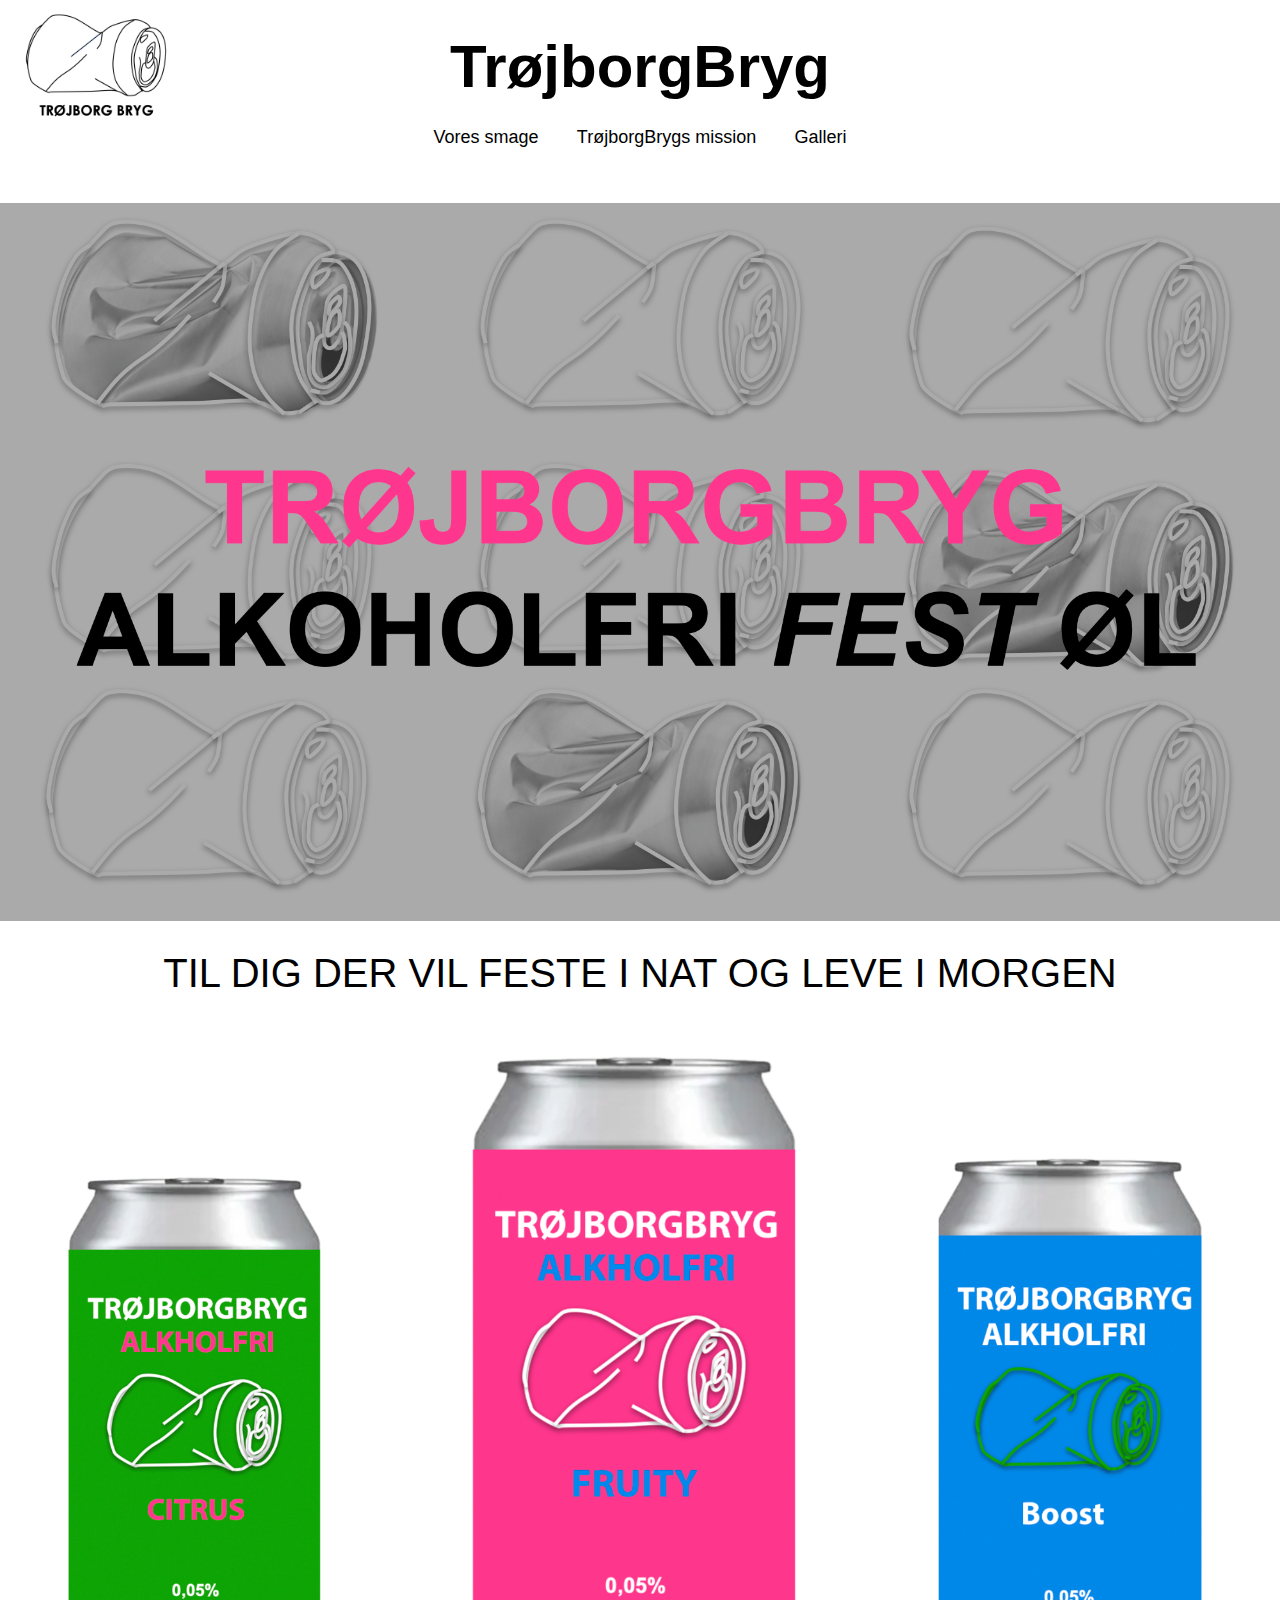
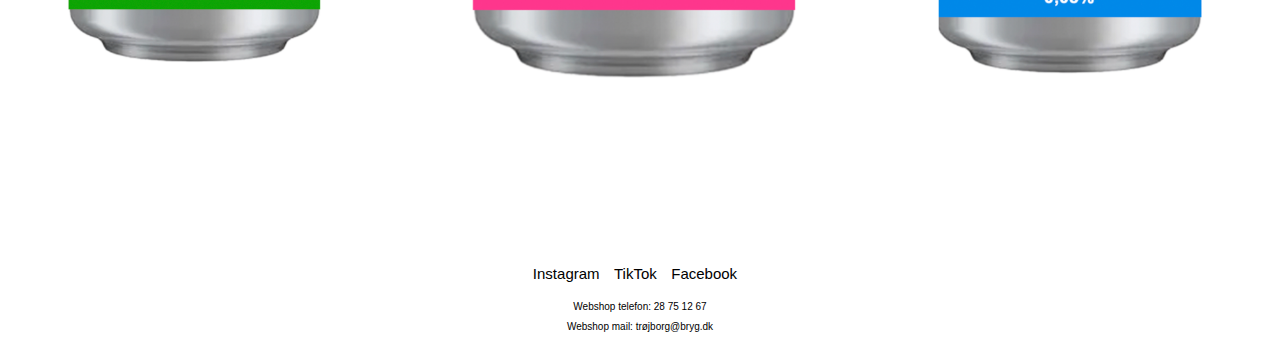
<file: eksamen,2023/index.html>
<!DOCTYPE html>
<html lang="en">
<head>
    <meta charset="UTF-8">
    <meta name="viewport" content="width=device-width, initial-scale=1.0">
    <link rel="stylesheet" href="reset.css">
    <title>TrøjborgBryd</title>
    <link rel="stylesheet" href="style.css">
    <link rel="stylesheet" href="https://cdnjs.cloudflare.com/ajax/libs/font-awesome/6.4.2/css/all.min.css" integrity="sha512-z3gLpd7yknf1YoNbCzqRKc4qyor8gaKU1qmn+CShxbuBusANI9QpRohGBreCFkKxLhei6S9CQXFEbbKuqLg0DA==" crossorigin="anonymous" referrerpolicy="no-referrer" />
</head>
<body>

    <!--logo-->
    <br> <br>
    <a href="index.html">
    <div class="icons-logo">
    <img class="icons" src="img/logo.jpg" alt="Description of the image">
</a>
    <a href="index.html">
        <h1>TrøjborgBryg</h1>
    </a>
    <img class="icons" src="img/skjult.jpg" alt="Description of the image">
</div>


    <!--top navigation-->
      <header>
        <nav>
        <ul>
            <li class="hide"><a href="side1.html">Vores smage</a>
                <ul class="dropdown">
                    <li><a href="side1.html">Vores smage</a>
                    <li><a href="side2.html">Fruity</a>
                    <li><a href="side3.html">Citrus</a>
                    <li><a href="side4.html">Boost</a>
                
                </ul>
            
            <li class="hide"><a href="side5.html">TrøjborgBrygs mission</a>
                <ul class="dropdown">
                    <li><a href="side5.html">TrøjborgBrygs mission</a>
                
                </ul>
            <li class="hide"><a href="side6.html">Galleri</a>
                <ul class="dropdown">
                    <li><a href="side6.html">Galleri</a>
                </ul>
           
           

        </ul>
        <div class="toggle_btn">
            <i class="fa-solid fa-bars"></i>
        </div>


<!--start burgermenu-->
<div class="dropdown_menu">
    <ul class="burgerlist">

        <li><a href="side1.html">Vores smage</a>
        <ul class="dropdown">
            <li><a href="side2.html" class="burgerlink">Fruity</a>
            <li><a href="side3.html" class="burgerlink">Citrus</a>
            <li><a href="side4.html" class="burgerlink">Boost</a>
        </ul>
        
        <li><a href="side5.html">TrøjborgBrygs mission</a>
            <ul class="dropdown">
               
            </ul>
        <li><a href="side6.html">Galleri</a>
            <ul class="dropdown">
    </ul>
</div>

    </nav>
    </header>

    <script>
        const toggleBtn = document.querySelector('.toggle_btn')
        const toggleBtnIcon = document.querySelector('.toggle_btn i')
        const dropDownMenu = document.querySelector('.dropdown_menu')
    
        toggleBtn.onclick = function (){
            dropDownMenu.classList.toggle('open')
            const isOpen = dropDownMenu.classList.contains('open')
    
            toggleBtnIcon.classList = isOpen
            ? 'fa-solid fa-xmark'
            : 'fa-solid fa-bars'
    
        }
    </script>
    <br>
    <br>
   <!--Middle-->

<div>
    <!-- Image for PC -->
    <img class="image-pc" src="img/forsidepc.jpg" alt="PC Image">
    <br><br>
    <a class="image-pc">Til dig der vil feste i nat og leve i morgen</a>
    <br>
    <img class="image-pc" src="img/øl.jpg" alt="PC Image">

    
    
    <!-- Image for Mobile -->
    <img class="image-mobile" src="img/forsidem.jpg" alt="Mobile Image">
    <br><br>
    <a class="text-mobile">Til dig der vil feste i nat og leve imorgen</a>
    <br><br>
    <img class="image-mobile" src="img/fruity.jpg" alt="Mobile Image">
    <br><br>
    <img class="image-mobile" src="img/citrus.jpg" alt="Mobile Image">
    <br><br>
    <img class="image-mobile" src="img/boost.jpg" alt="Mobile Image">
      </div>
    
    


<!-- footter -->

<footer>
    <ul class="social-icons">
      <li><a href="https://www.instagram.com" target="_blank">Instagram</a></li>
      <li><a href="https://www.tiktok.com/explore" target="_blank">TikTok</a></li>
      <li><a href="https://www.facebook.com" target="_blank">Facebook</a></li>
    </ul>

    <div class="contact-info">
      <p>Webshop telefon: 28 75 12 67</p>
      <p>Webshop mail: trøjborg@bryg.dk</p>
    </div>
  </footer>

</body>
</html>
</file>
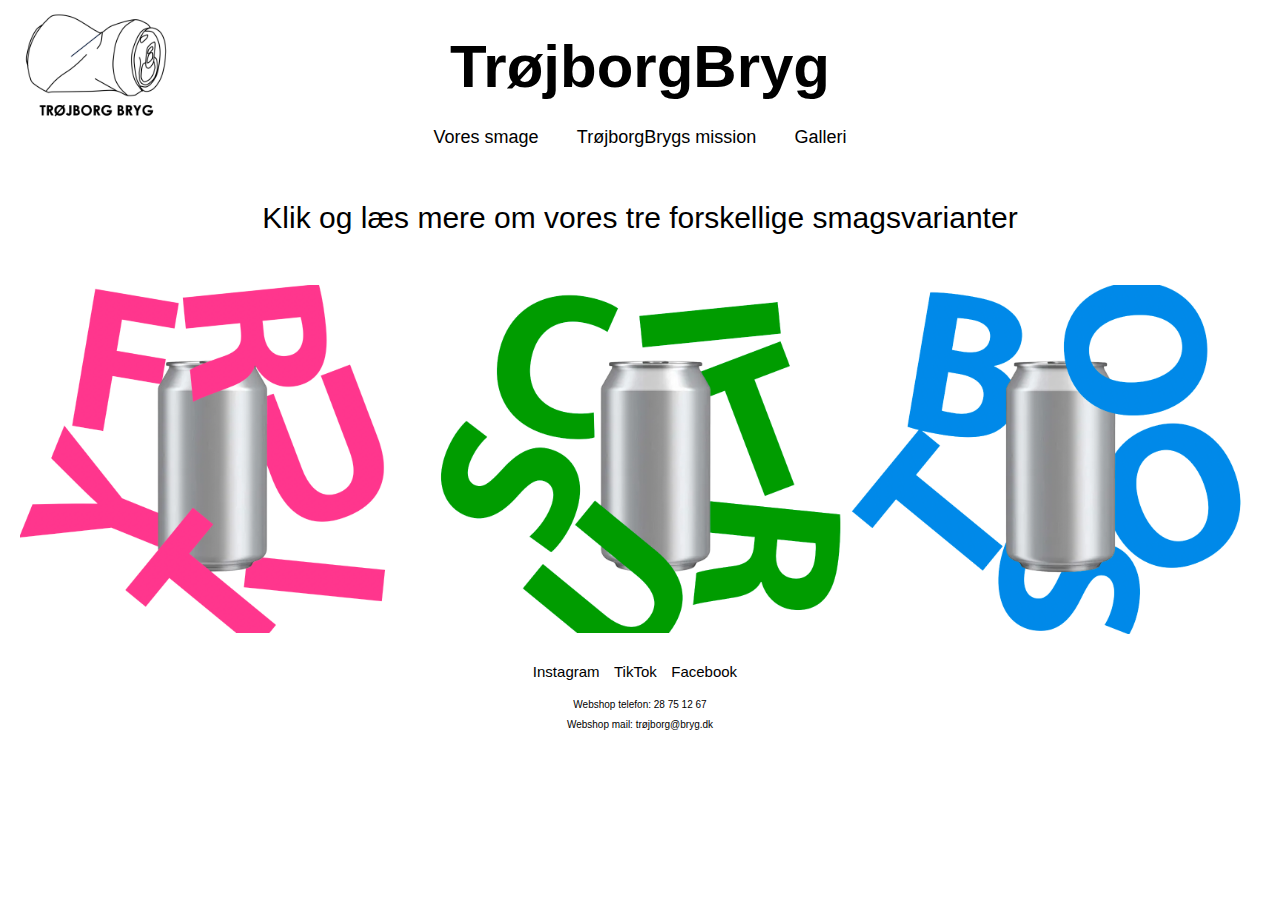
<file: eksamen,2023/side1.html>
<!--Vores smage-->
<!DOCTYPE html>
<html lang="en">
<head>
    <meta charset="UTF-8">
    <meta name="viewport" content="width=device-width, initial-scale=1.0">
    <link rel="stylesheet" href="reset.css">
    <title>TrøjborgBryd</title>
    <link rel="stylesheet" href="style.css">
    <link rel="stylesheet" href="https://cdnjs.cloudflare.com/ajax/libs/font-awesome/6.4.2/css/all.min.css" integrity="sha512-z3gLpd7yknf1YoNbCzqRKc4qyor8gaKU1qmn+CShxbuBusANI9QpRohGBreCFkKxLhei6S9CQXFEbbKuqLg0DA==" crossorigin="anonymous" referrerpolicy="no-referrer" />
</head>
<body>

    <!--logo-->
    <br> <br>
    <a href="index.html">
    <div class="icons-logo">
    <img class="icons" src="img/logo.jpg" alt="Description of the image">
</a>
    <a href="index.html">
        <h1>TrøjborgBryg</h1>
    </a>
    <img class="icons" src="img/skjult.jpg" alt="Description of the image">
</div>


    <!--top navigation-->
      <header>
        <nav>
        <ul>
            <li class="hide"><a href="side1.html">Vores smage</a>
                <ul class="dropdown">
                    <li><a href="side1.html">Vores smage</a>
                    <li><a href="side2.html">Fruity</a>
                    <li><a href="side3.html">Citrus</a>
                    <li><a href="side4.html">Boost</a>
                
                </ul>
            
            <li class="hide"><a href="side5.html">TrøjborgBrygs mission</a>
                <ul class="dropdown">
                    <li><a href="side5.html">TrøjborgBrygs mission</a>
                
                </ul>
            <li class="hide"><a href="side6.html">Galleri</a>
                <ul class="dropdown">
                    <li><a href="side6.html">Galleri</a>
                </ul>
           
           

        </ul>
        <div class="toggle_btn">
            <i class="fa-solid fa-bars"></i>
        </div>


<!--start burgermenu-->
<div class="dropdown_menu">
    <ul class="burgerlist">

        <li><a href="side1.html">Vores smage</a>
        <ul class="dropdown">
            <li><a href="side2.html" class="burgerlink">Fruity</a>
            <li><a href="side3.html" class="burgerlink">Citrus</a>
            <li><a href="side4.html" class="burgerlink">Boost</a>
        </ul>
        
        <li><a href="side5.html">TrøjborgBrygs mission</a>
            <ul class="dropdown">
               
            </ul>
        <li><a href="side6.html">Galleri</a>
            <ul class="dropdown">
    </ul>
</div>

    </nav>
    </header>

    <script>
        const toggleBtn = document.querySelector('.toggle_btn')
        const toggleBtnIcon = document.querySelector('.toggle_btn i')
        const dropDownMenu = document.querySelector('.dropdown_menu')
    
        toggleBtn.onclick = function (){
            dropDownMenu.classList.toggle('open')
            const isOpen = dropDownMenu.classList.contains('open')
    
            toggleBtnIcon.classList = isOpen
            ? 'fa-solid fa-xmark'
            : 'fa-solid fa-bars'
    
        }
    </script>
    <br>
    <br>
   <!--Middle-->


<p class="overskrift2">
    Klik og læs mere om vores tre forskellige smagsvarianter
   </p>

   <br><br>

   <!--Video og billeder, række 1-->
    
   <div class="container">
    <a href="side2.html">
        <img src="img/fruity1.jpg" alt="Image 1">
       
    <a href="side3.html">
        <img src="img/citrus1.jpg" alt="Image 2">
    </a>
    <a href="side4.html">
        <img src="img/boost1.jpg" alt="Image 3">
    </a>
</div>




<!-- footter -->

<footer>
    <ul class="social-icons">
      <li><a href="https://www.instagram.com" target="_blank">Instagram</a></li>
      <li><a href="https://www.tiktok.com/explore" target="_blank">TikTok</a></li>
      <li><a href="https://www.facebook.com" target="_blank">Facebook</a></li>
    </ul>

    <div class="contact-info">
      <p>Webshop telefon: 28 75 12 67</p>
      <p>Webshop mail: trøjborg@bryg.dk</p>
    </div>
  </footer>

</body>
</html>
</file>
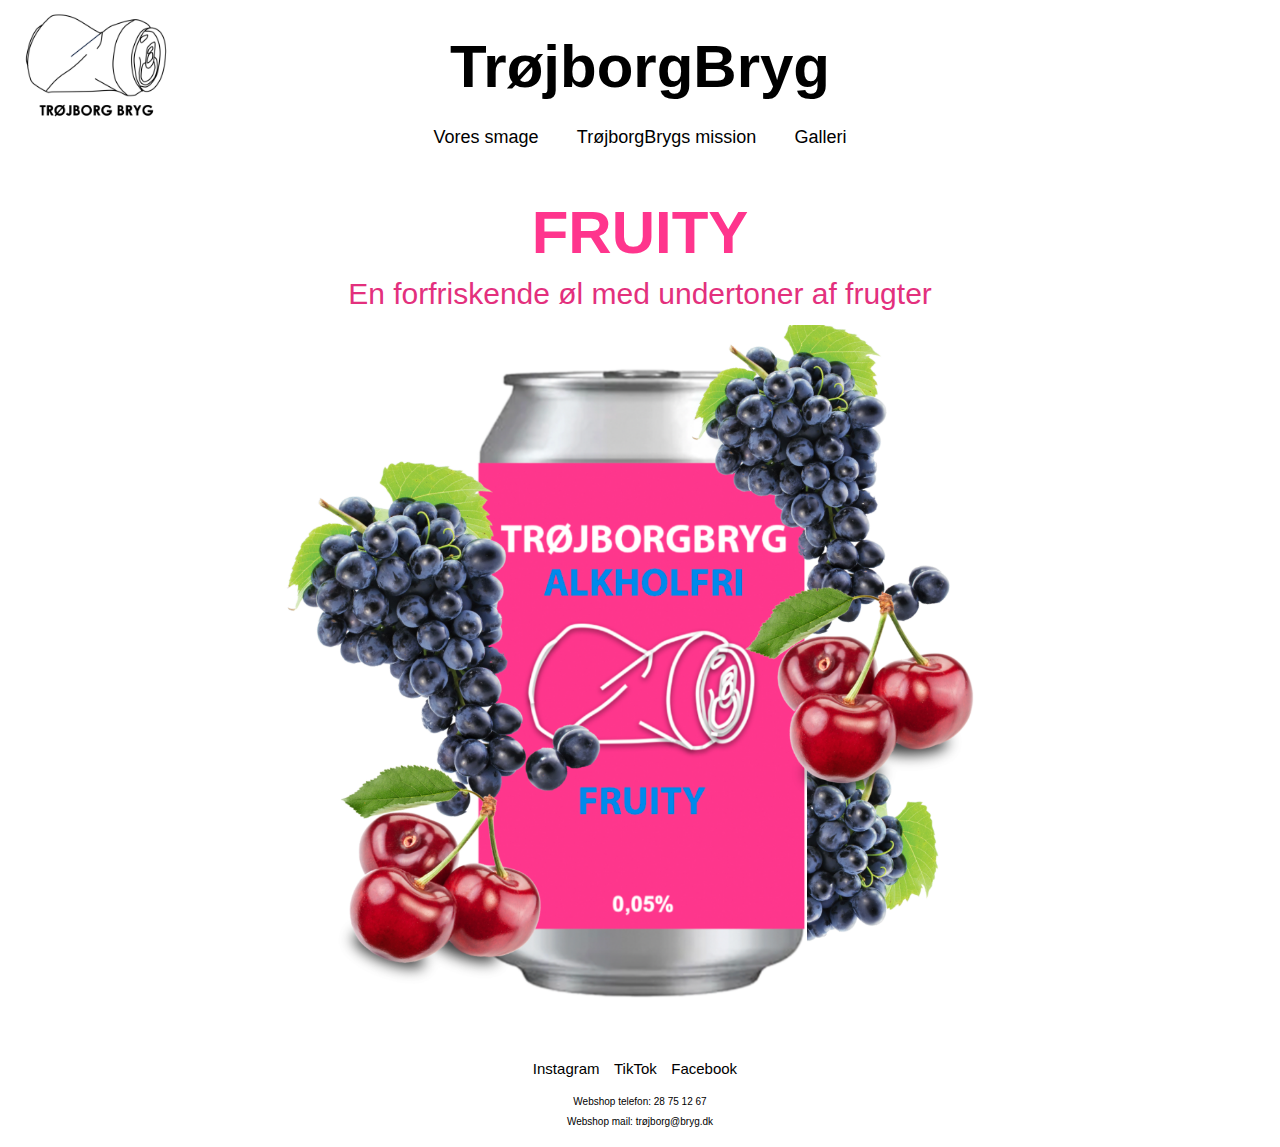
<file: eksamen,2023/side2.html>
<!--fruity-->
<!DOCTYPE html>
<html lang="en">
<head>
    <meta charset="UTF-8">
    <meta name="viewport" content="width=device-width, initial-scale=1.0">
    <link rel="stylesheet" href="reset.css">
    <title>TrøjborgBryd</title>
    <link rel="stylesheet" href="style.css">
    <link rel="stylesheet" href="https://cdnjs.cloudflare.com/ajax/libs/font-awesome/6.4.2/css/all.min.css" integrity="sha512-z3gLpd7yknf1YoNbCzqRKc4qyor8gaKU1qmn+CShxbuBusANI9QpRohGBreCFkKxLhei6S9CQXFEbbKuqLg0DA==" crossorigin="anonymous" referrerpolicy="no-referrer" />
</head>
<body>

    <!--logo-->
    <br> <br>
    <a href="index.html">
    <div class="icons-logo">
    <img class="icons" src="img/logo.jpg" alt="Description of the image">
</a>
    <a href="index.html">
        <h1>TrøjborgBryg</h1>
    </a>
    <img class="icons" src="img/skjult.jpg" alt="Description of the image">
</div>


    <!--top navigation-->
      <header>
        <nav>
        <ul>
            <li class="hide"><a href="side1.html">Vores smage</a>
                <ul class="dropdown">
                    <li><a href="side1.html">Vores smage</a>
                    <li><a href="side2.html">Fruity</a>
                    <li><a href="side3.html">Citrus</a>
                    <li><a href="side4.html">Boost</a>
                
                </ul>
            
            <li class="hide"><a href="side5.html">TrøjborgBrygs mission</a>
                <ul class="dropdown">
                    <li><a href="side5.html">TrøjborgBrygs mission</a>
                
                </ul>
            <li class="hide"><a href="side6.html">Galleri</a>
                <ul class="dropdown">
                    <li><a href="side6.html">Galleri</a>
                </ul>
           
           

        </ul>
        <div class="toggle_btn">
            <i class="fa-solid fa-bars"></i>
        </div>


<!--start burgermenu-->
<div class="dropdown_menu">
    <ul class="burgerlist">

        <li><a href="side1.html">Vores smage</a>
        <ul class="dropdown">
            <li><a href="side2.html" class="burgerlink">Fruity</a>
            <li><a href="side3.html" class="burgerlink">Citrus</a>
            <li><a href="side4.html" class="burgerlink">Boost</a>
        </ul>
        
        <li><a href="side5.html">TrøjborgBrygs mission</a>
            <ul class="dropdown">
               
            </ul>
        <li><a href="side6.html">Galleri</a>
            <ul class="dropdown">
    </ul>
</div>

    </nav>
    </header>

    <script>
        const toggleBtn = document.querySelector('.toggle_btn')
        const toggleBtnIcon = document.querySelector('.toggle_btn i')
        const dropDownMenu = document.querySelector('.dropdown_menu')
    
        toggleBtn.onclick = function (){
            dropDownMenu.classList.toggle('open')
            const isOpen = dropDownMenu.classList.contains('open')
    
            toggleBtnIcon.classList = isOpen
            ? 'fa-solid fa-xmark'
            : 'fa-solid fa-bars'
    
        }
    </script>
    <br>
    <br>
   <!--Middle-->
   <h1 class="overskrift3">FRUITY</h1>
   <br>
   <a class="underoverskrift3">En forfriskende øl med undertoner af frugter</a>
   <br>
   <img src="img/fruity3.jpg" class="fruity3">

<!-- footter -->

<footer>
    <ul class="social-icons">
      <li><a href="https://www.instagram.com" target="_blank">Instagram</a></li>
      <li><a href="https://www.tiktok.com/explore" target="_blank">TikTok</a></li>
      <li><a href="https://www.facebook.com" target="_blank">Facebook</a></li>
    </ul>

    <div class="contact-info">
      <p>Webshop telefon: 28 75 12 67</p>
      <p>Webshop mail: trøjborg@bryg.dk</p>
    </div>
  </footer>

</body>
</html>
</file>
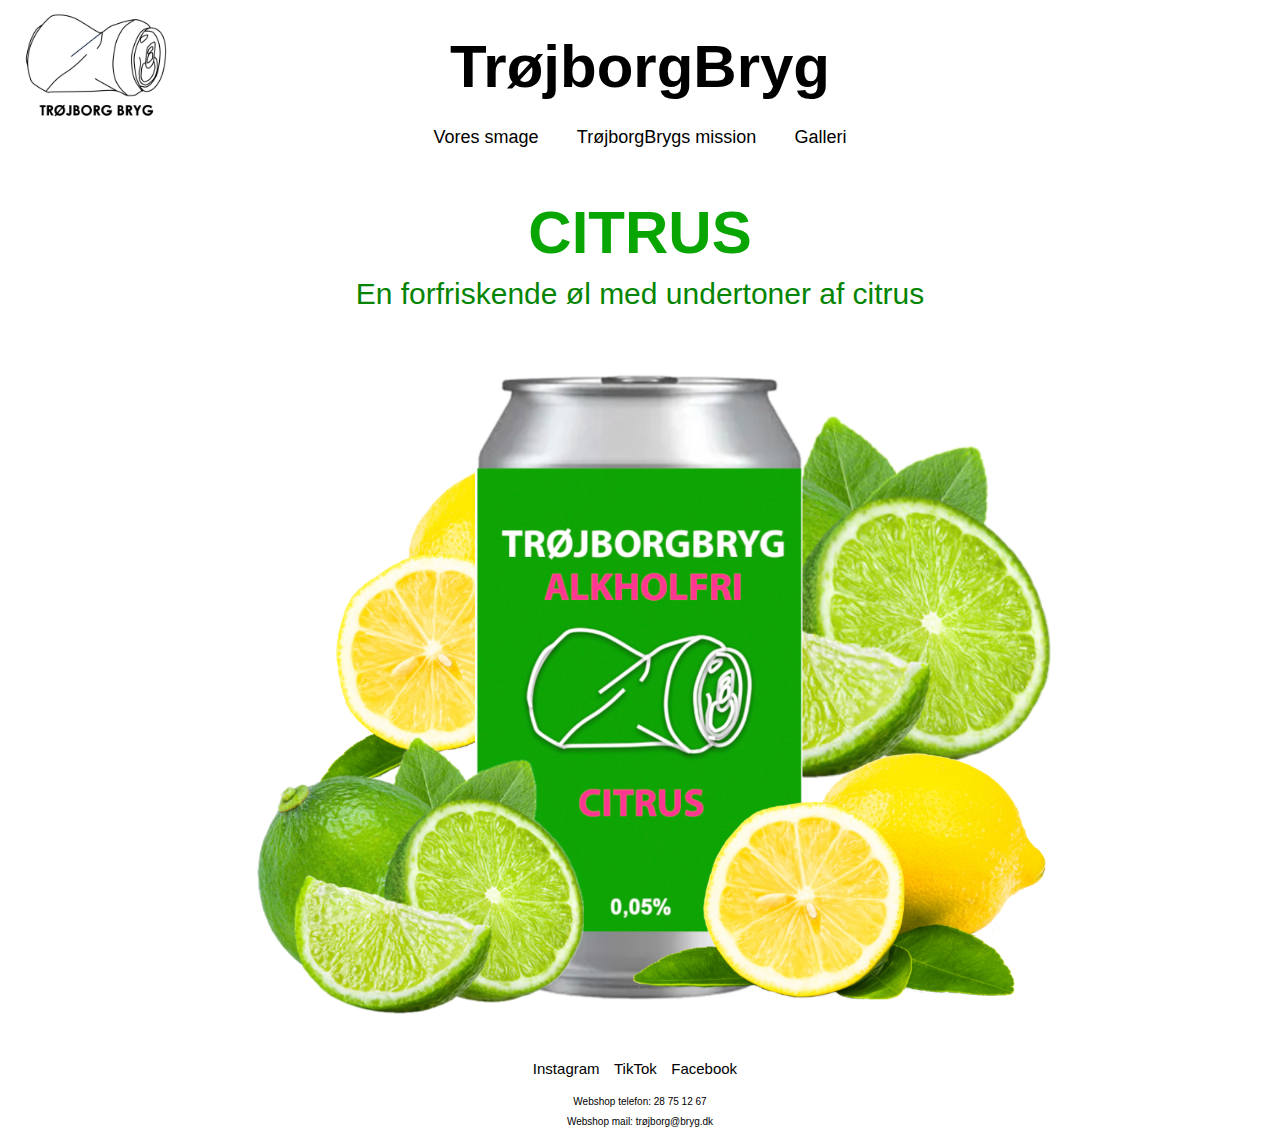
<file: eksamen,2023/side3.html>
<!--citrus-->
<!DOCTYPE html>
<html lang="en">
<head>
    <meta charset="UTF-8">
    <meta name="viewport" content="width=device-width, initial-scale=1.0">
    <link rel="stylesheet" href="reset.css">
    <title>TrøjborgBryd</title>
    <link rel="stylesheet" href="style.css">
    <link rel="stylesheet" href="https://cdnjs.cloudflare.com/ajax/libs/font-awesome/6.4.2/css/all.min.css" integrity="sha512-z3gLpd7yknf1YoNbCzqRKc4qyor8gaKU1qmn+CShxbuBusANI9QpRohGBreCFkKxLhei6S9CQXFEbbKuqLg0DA==" crossorigin="anonymous" referrerpolicy="no-referrer" />
</head>
<body>

    <!--logo-->
    <br> <br>
    <a href="index.html">
    <div class="icons-logo">
    <img class="icons" src="img/logo.jpg" alt="Description of the image">
</a>
    <a href="index.html">
        <h1>TrøjborgBryg</h1>
    </a>
    <img class="icons" src="img/skjult.jpg" alt="Description of the image">
</div>


    <!--top navigation-->
      <header>
        <nav>
        <ul>
            <li class="hide"><a href="side1.html">Vores smage</a>
                <ul class="dropdown">
                    <li><a href="side1.html">Vores smage</a>
                    <li><a href="side2.html">Fruity</a>
                    <li><a href="side3.html">Citrus</a>
                    <li><a href="side4.html">Boost</a>
                
                </ul>
            
            <li class="hide"><a href="side5.html">TrøjborgBrygs mission</a>
                <ul class="dropdown">
                    <li><a href="side5.html">TrøjborgBrygs mission</a>
                
                </ul>
            <li class="hide"><a href="side6.html">Galleri</a>
                <ul class="dropdown">
                    <li><a href="side6.html">Galleri</a>
                </ul>
           
           

        </ul>
        <div class="toggle_btn">
            <i class="fa-solid fa-bars"></i>
        </div>


<!--start burgermenu-->
<div class="dropdown_menu">
    <ul class="burgerlist">

        <li><a href="side1.html">Vores smage</a>
        <ul class="dropdown">
            <li><a href="side2.html" class="burgerlink">Fruity</a>
            <li><a href="side3.html" class="burgerlink">Citrus</a>
            <li><a href="side4.html" class="burgerlink">Boost</a>
        </ul>
        
        <li><a href="side5.html">TrøjborgBrygs mission</a>
            <ul class="dropdown">
               
            </ul>
        <li><a href="side6.html">Galleri</a>
            <ul class="dropdown">
    </ul>
</div>

    </nav>
    </header>

    <script>
        const toggleBtn = document.querySelector('.toggle_btn')
        const toggleBtnIcon = document.querySelector('.toggle_btn i')
        const dropDownMenu = document.querySelector('.dropdown_menu')
    
        toggleBtn.onclick = function (){
            dropDownMenu.classList.toggle('open')
            const isOpen = dropDownMenu.classList.contains('open')
    
            toggleBtnIcon.classList = isOpen
            ? 'fa-solid fa-xmark'
            : 'fa-solid fa-bars'
    
        }
    </script>
    <br>
    <br>
   <!--Middle-->
   <h1 class="overskrift4">CITRUS</h1>
   <br>
   <a class="underoverskrift4">En forfriskende øl med undertoner af citrus</a>
   <br>
   <img src="img/citrus3.jpg" class="citrus4">
    

<!-- footter -->

<footer>
    <ul class="social-icons">
      <li><a href="https://www.instagram.com" target="_blank">Instagram</a></li>
      <li><a href="https://www.tiktok.com/explore" target="_blank">TikTok</a></li>
      <li><a href="https://www.facebook.com" target="_blank">Facebook</a></li>
    </ul>

    <div class="contact-info">
      <p>Webshop telefon: 28 75 12 67</p>
      <p>Webshop mail: trøjborg@bryg.dk</p>
    </div>
  </footer>

</body>
</html>
</file>
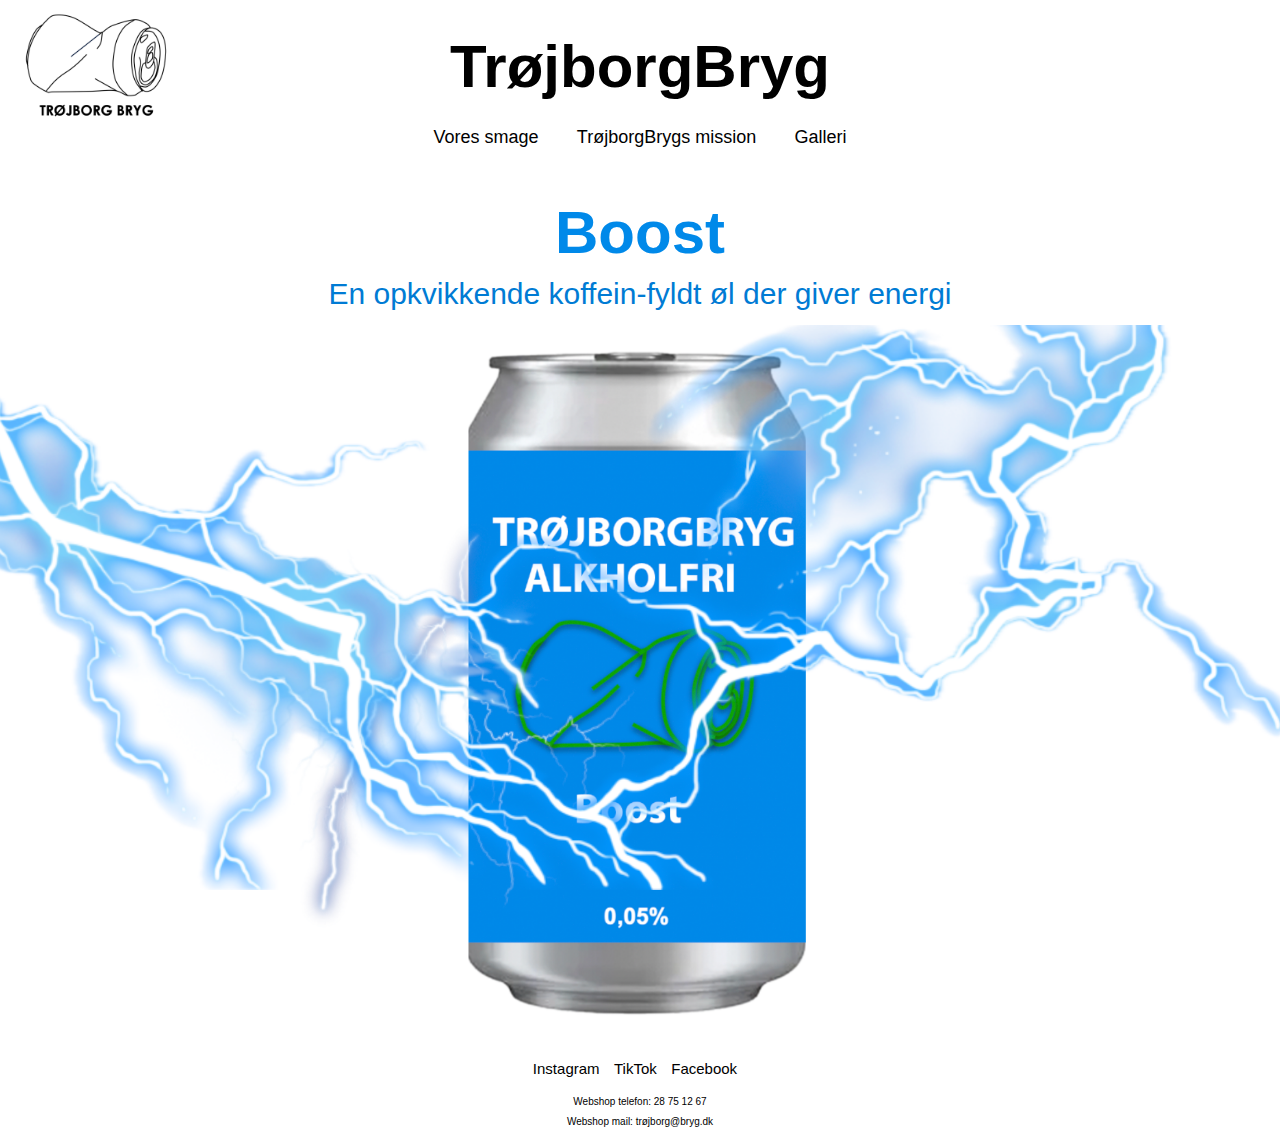
<file: eksamen,2023/side4.html>
<!--boost-->
<!DOCTYPE html>
<html lang="en">
<head>
    <meta charset="UTF-8">
    <meta name="viewport" content="width=device-width, initial-scale=1.0">
    <link rel="stylesheet" href="reset.css">
    <title>TrøjborgBryd</title>
    <link rel="stylesheet" href="style.css">
    <link rel="stylesheet" href="https://cdnjs.cloudflare.com/ajax/libs/font-awesome/6.4.2/css/all.min.css" integrity="sha512-z3gLpd7yknf1YoNbCzqRKc4qyor8gaKU1qmn+CShxbuBusANI9QpRohGBreCFkKxLhei6S9CQXFEbbKuqLg0DA==" crossorigin="anonymous" referrerpolicy="no-referrer" />
</head>
<body>

    <!--logo-->
    <br> <br>
    <a href="index.html">
    <div class="icons-logo">
    <img class="icons" src="img/logo.jpg" alt="Description of the image">
</a>
    <a href="index.html">
        <h1>TrøjborgBryg</h1>
    </a>
    <img class="icons" src="img/skjult.jpg" alt="Description of the image">
</div>


    <!--top navigation-->
      <header>
        <nav>
        <ul>
            <li class="hide"><a href="side1.html">Vores smage</a>
                <ul class="dropdown">
                    <li><a href="side1.html">Vores smage</a>
                    <li><a href="side2.html">Fruity</a>
                    <li><a href="side3.html">Citrus</a>
                    <li><a href="side4.html">Boost</a>
                
                </ul>
            
            <li class="hide"><a href="side5.html">TrøjborgBrygs mission</a>
                <ul class="dropdown">
                    <li><a href="side5.html">TrøjborgBrygs mission</a>
                
                </ul>
            <li class="hide"><a href="side6.html">Galleri</a>
                <ul class="dropdown">
                    <li><a href="side6.html">Galleri</a>
                </ul>
           
           

        </ul>
        <div class="toggle_btn">
            <i class="fa-solid fa-bars"></i>
        </div>


<!--start burgermenu-->
<div class="dropdown_menu">
    <ul class="burgerlist">

        <li><a href="side1.html">Vores smage</a>
        <ul class="dropdown">
            <li><a href="side2.html" class="burgerlink">Fruity</a>
            <li><a href="side3.html" class="burgerlink">Citrus</a>
            <li><a href="side4.html" class="burgerlink">Boost</a>
        </ul>
        
        <li><a href="side5.html">TrøjborgBrygs mission</a>
            <ul class="dropdown">
               
            </ul>
        <li><a href="side6.html">Galleri</a>
            <ul class="dropdown">
    </ul>
</div>

    </nav>
    </header>

    <script>
        const toggleBtn = document.querySelector('.toggle_btn')
        const toggleBtnIcon = document.querySelector('.toggle_btn i')
        const dropDownMenu = document.querySelector('.dropdown_menu')
    
        toggleBtn.onclick = function (){
            dropDownMenu.classList.toggle('open')
            const isOpen = dropDownMenu.classList.contains('open')
    
            toggleBtnIcon.classList = isOpen
            ? 'fa-solid fa-xmark'
            : 'fa-solid fa-bars'
    
        }
    </script>
    <br>
    <br>
   <!--Middle-->
   <h1 class="overskrift5">Boost</h1>
   <br>
   <a class="underoverskrift5">En opkvikkende koffein-fyldt øl der giver energi</a>
   <br>
   <img src="img/boost3.jpg" class="boost5">

<!-- footter -->

<footer>
    <ul class="social-icons">
      <li><a href="https://www.instagram.com" target="_blank">Instagram</a></li>
      <li><a href="https://www.tiktok.com/explore" target="_blank">TikTok</a></li>
      <li><a href="https://www.facebook.com" target="_blank">Facebook</a></li>
    </ul>

    <div class="contact-info">
      <p>Webshop telefon: 28 75 12 67</p>
      <p>Webshop mail: trøjborg@bryg.dk</p>
    </div>
  </footer>

</body>
</html>
</file>
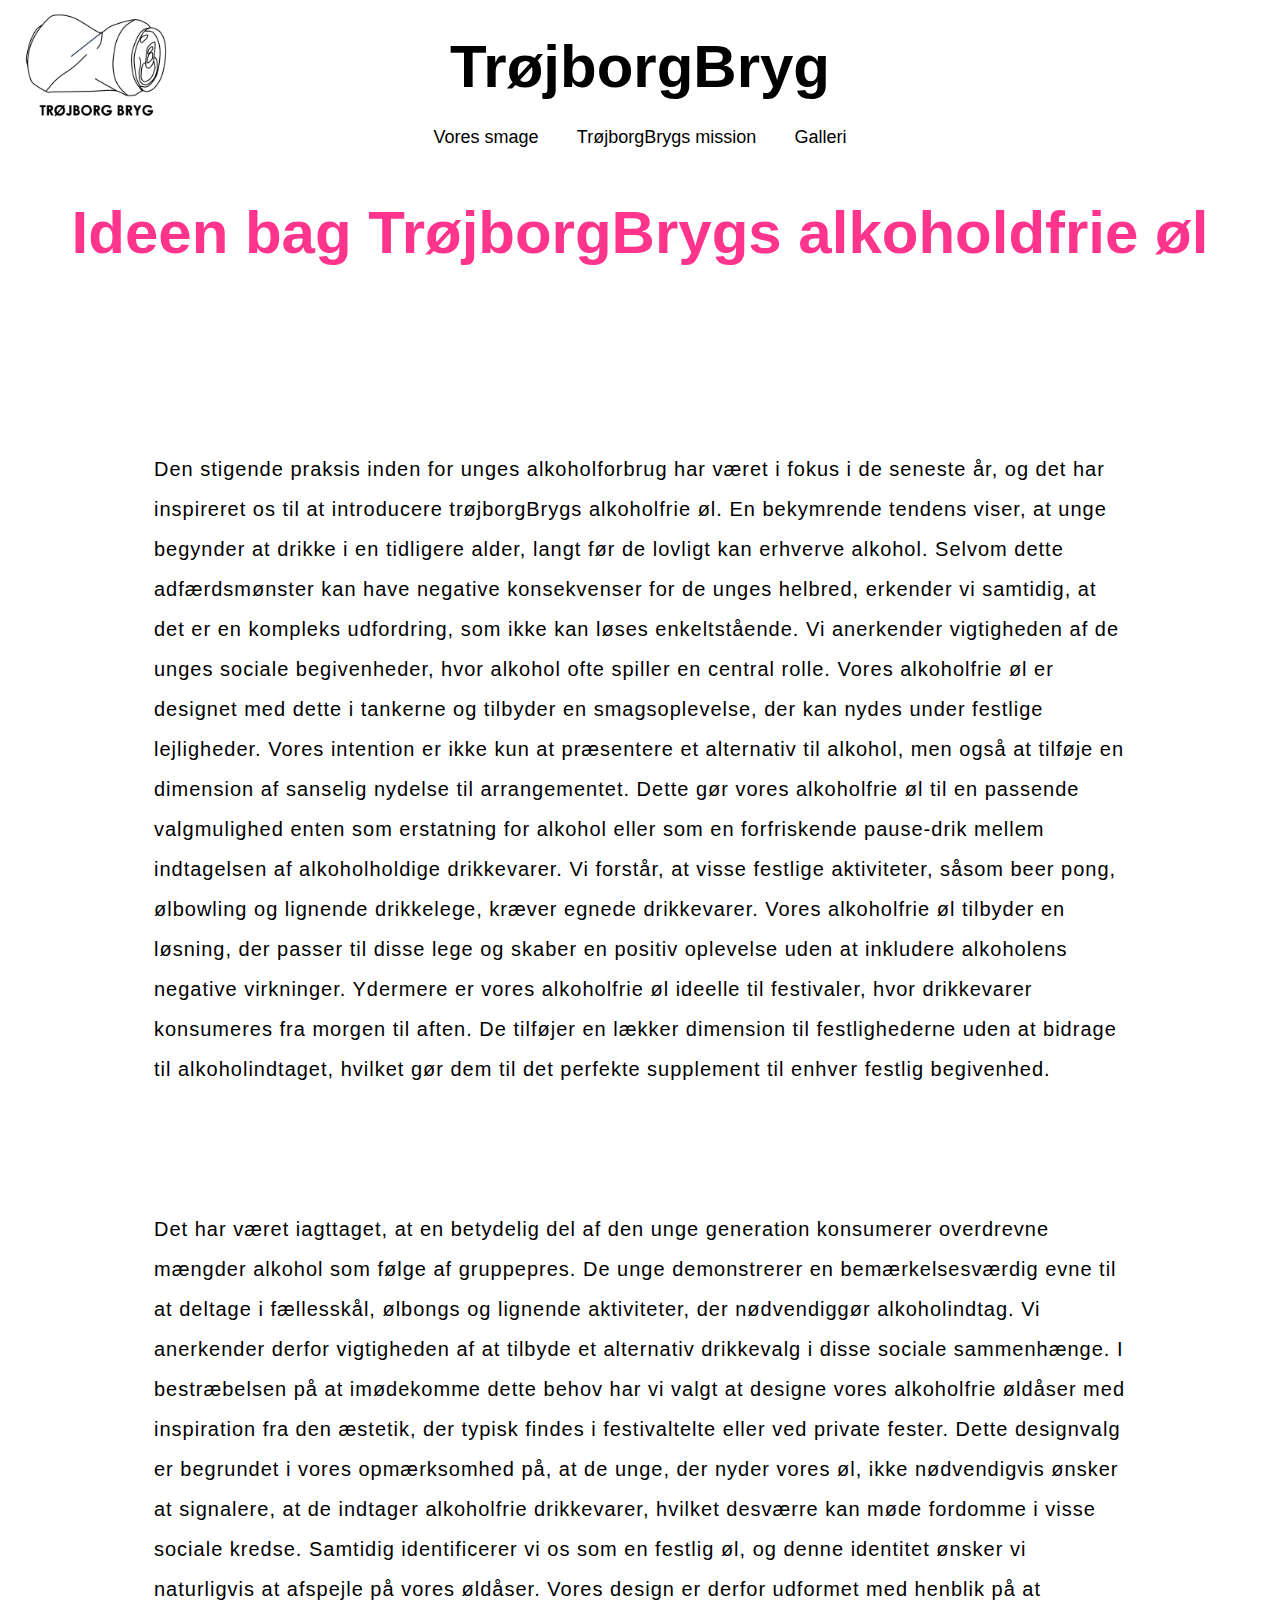
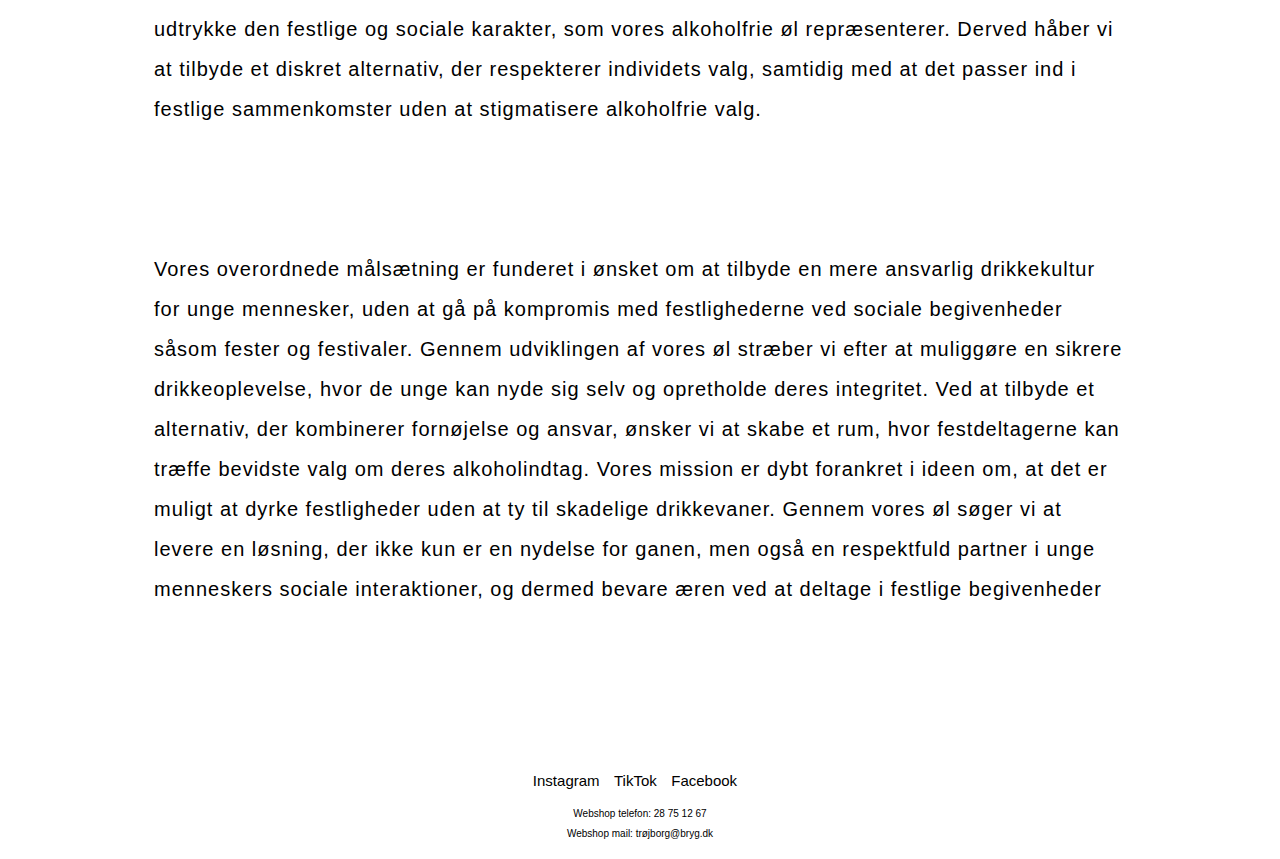
<file: eksamen,2023/side5.html>
<!--TrøjborgBrygs mission-->
<!DOCTYPE html>
<html lang="en">
<head>
    <meta charset="UTF-8">
    <meta name="viewport" content="width=device-width, initial-scale=1.0">
    <link rel="stylesheet" href="reset.css">
    <title>TrøjborgBryd</title>
    <link rel="stylesheet" href="style.css">
    <link rel="stylesheet" href="https://cdnjs.cloudflare.com/ajax/libs/font-awesome/6.4.2/css/all.min.css" integrity="sha512-z3gLpd7yknf1YoNbCzqRKc4qyor8gaKU1qmn+CShxbuBusANI9QpRohGBreCFkKxLhei6S9CQXFEbbKuqLg0DA==" crossorigin="anonymous" referrerpolicy="no-referrer" />
</head>
<body>

    <!--logo-->
    <br> <br>
    <a href="index.html">
    <div class="icons-logo">
    <img class="icons" src="img/logo.jpg" alt="Description of the image">
</a>
    <a href="index.html">
        <h1>TrøjborgBryg</h1>
    </a>
    <img class="icons" src="img/skjult.jpg" alt="Description of the image">
</div>


    <!--top navigation-->
      <header>
        <nav>
        <ul>
            <li class="hide"><a href="side1.html">Vores smage</a>
                <ul class="dropdown">
                    <li><a href="side1.html">Vores smage</a>
                    <li><a href="side2.html">Fruity</a>
                    <li><a href="side3.html">Citrus</a>
                    <li><a href="side4.html">Boost</a>
                
                </ul>
            
            <li class="hide"><a href="">TrøjborgBrygs mission</a>
                <ul class="dropdown">
                    <li><a href="side5.html">TrøjborgBrygs mission</a>
                
                </ul>
            <li class="hide"><a href="side6.html">Galleri</a>
                <ul class="dropdown">
                    <li><a href="side6.html">Galleri</a>
                </ul>
           
           

        </ul>
        <div class="toggle_btn">
            <i class="fa-solid fa-bars"></i>
        </div>


<!--start burgermenu-->
<div class="dropdown_menu">
    <ul class="burgerlist">

        <li><a href="side1.html">Vores smage</a>
        <ul class="dropdown">
            <li><a href="side2.html" class="burgerlink">Fruity</a>
            <li><a href="side3.html" class="burgerlink">Citrus</a>
            <li><a href="side4.html" class="burgerlink">Boost</a>
        </ul>
        
        <li><a href="side5.html">TrøjborgBrygs mission</a>
            <ul class="dropdown">
               
            </ul>
        <li><a href="side6.html">Galleri</a>
            <ul class="dropdown">
    </ul>
</div>

    </nav>
    </header>

    <script>
        const toggleBtn = document.querySelector('.toggle_btn')
        const toggleBtnIcon = document.querySelector('.toggle_btn i')
        const dropDownMenu = document.querySelector('.dropdown_menu')
    
        toggleBtn.onclick = function (){
            dropDownMenu.classList.toggle('open')
            const isOpen = dropDownMenu.classList.contains('open')
    
            toggleBtnIcon.classList = isOpen
            ? 'fa-solid fa-xmark'
            : 'fa-solid fa-bars'
    
        }
    </script>
    <br>
    <br>
   <!--Middle-->
<h1 class="overskrift6">Ideen bag TrøjborgBrygs alkoholdfrie øl</h1>
<br><br>
<div class="divtekst5">
<a class="tekst5">Den stigende praksis inden for unges alkoholforbrug har været i fokus i de seneste år, og det har inspireret os til at introducere trøjborgBrygs alkoholfrie øl. En bekymrende tendens viser, at unge begynder at drikke i en tidligere alder, langt før de lovligt kan erhverve alkohol. Selvom dette adfærdsmønster kan have negative konsekvenser for de unges helbred, erkender vi samtidig, at det er en kompleks udfordring, som ikke kan løses enkeltstående.
    Vi anerkender vigtigheden af de unges sociale begivenheder, hvor alkohol ofte spiller en central rolle. Vores alkoholfrie øl er designet med dette i tankerne og tilbyder en smagsoplevelse, der kan nydes under festlige lejligheder. Vores intention er ikke kun at præsentere et alternativ til alkohol, men også at tilføje en dimension af sanselig nydelse til arrangementet. Dette gør vores alkoholfrie øl til en passende valgmulighed enten som erstatning for alkohol eller som en forfriskende pause-drik mellem indtagelsen af alkoholholdige drikkevarer.
    Vi forstår, at visse festlige aktiviteter, såsom beer pong, ølbowling og lignende drikkelege, kræver egnede drikkevarer. Vores alkoholfrie øl tilbyder en løsning, der passer til disse lege og skaber en positiv oplevelse uden at inkludere alkoholens negative virkninger. Ydermere er vores alkoholfrie øl ideelle til festivaler, hvor drikkevarer konsumeres fra morgen til aften. De tilføjer en lækker dimension til festlighederne uden at bidrage til alkoholindtaget, hvilket gør dem til det perfekte supplement til enhver festlig begivenhed.
    
    <br><br><br><br>
    
    
    Det har været iagttaget, at en betydelig del af den unge generation konsumerer overdrevne mængder alkohol som følge af gruppepres. De unge demonstrerer en bemærkelsesværdig evne til at deltage i fællesskål, ølbongs og lignende aktiviteter, der nødvendiggør alkoholindtag. Vi anerkender derfor vigtigheden af at tilbyde et alternativ drikkevalg i disse sociale sammenhænge.
    I bestræbelsen på at imødekomme dette behov har vi valgt at designe vores alkoholfrie øldåser med inspiration fra den æstetik, der typisk findes i festivaltelte eller ved private fester. Dette designvalg er begrundet i vores opmærksomhed på, at de unge, der nyder vores øl, ikke nødvendigvis ønsker at signalere, at de indtager alkoholfrie drikkevarer, hvilket desværre kan møde fordomme i visse sociale kredse.
    Samtidig identificerer vi os som en festlig øl, og denne identitet ønsker vi naturligvis at afspejle på vores øldåser. Vores design er derfor udformet med henblik på at udtrykke den festlige og sociale karakter, som vores alkoholfrie øl repræsenterer. Derved håber vi at tilbyde et diskret alternativ, der respekterer individets valg, samtidig med at det passer ind i festlige sammenkomster uden at stigmatisere alkoholfrie valg.
    
    <br><br><br><br>

    Vores overordnede målsætning er funderet i ønsket om at tilbyde en mere ansvarlig drikkekultur for unge mennesker, uden at gå på kompromis med festlighederne ved sociale begivenheder såsom fester og festivaler. Gennem udviklingen af vores øl stræber vi efter at muliggøre en sikrere drikkeoplevelse, hvor de unge kan nyde sig selv og opretholde deres integritet.
    Ved at tilbyde et alternativ, der kombinerer fornøjelse og ansvar, ønsker vi at skabe et rum, hvor festdeltagerne kan træffe bevidste valg om deres alkoholindtag. Vores mission er dybt forankret i ideen om, at det er muligt at dyrke festligheder uden at ty til skadelige drikkevaner. Gennem vores øl søger vi at levere en løsning, der ikke kun er en nydelse for ganen, men også en respektfuld partner i unge menneskers sociale interaktioner, og dermed bevare æren ved at deltage i festlige begivenheder
    </a>
</div>
<!-- footter -->

<footer>
    <ul class="social-icons">
      <li><a href="https://www.instagram.com" target="_blank">Instagram</a></li>
      <li><a href="https://www.tiktok.com/explore" target="_blank">TikTok</a></li>
      <li><a href="https://www.facebook.com" target="_blank">Facebook</a></li>
    </ul>

    <div class="contact-info">
      <p>Webshop telefon: 28 75 12 67</p>
      <p>Webshop mail: trøjborg@bryg.dk</p>
    </div>
  </footer>

</body>
</html>
</file>
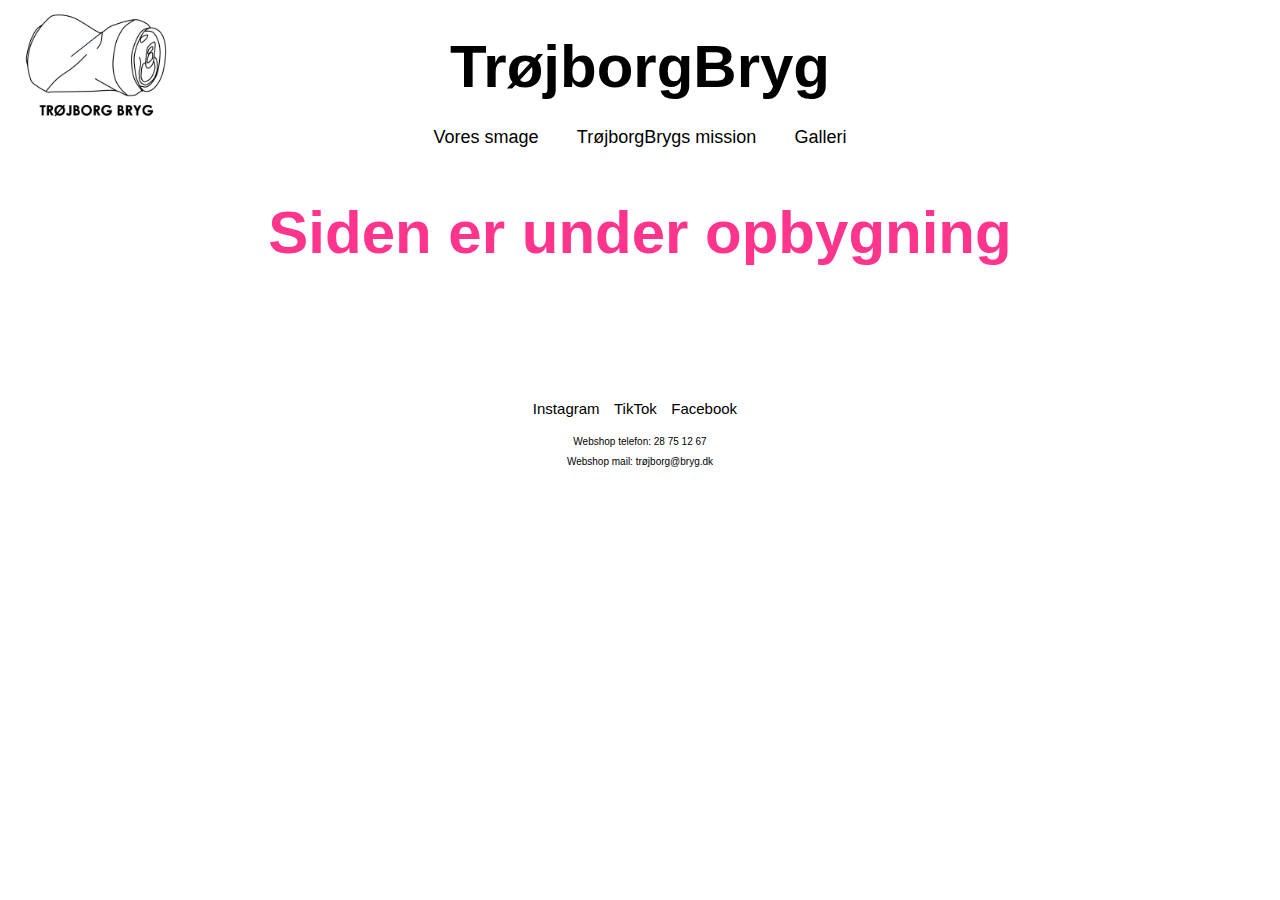
<file: eksamen,2023/side6.html>
<!--TrøjborgBrygs mission-->
<!DOCTYPE html>
<html lang="en">
<head>
    <meta charset="UTF-8">
    <meta name="viewport" content="width=device-width, initial-scale=1.0">
    <link rel="stylesheet" href="reset.css">
    <title>TrøjborgBryd</title>
    <link rel="stylesheet" href="style.css">
    <link rel="stylesheet" href="https://cdnjs.cloudflare.com/ajax/libs/font-awesome/6.4.2/css/all.min.css" integrity="sha512-z3gLpd7yknf1YoNbCzqRKc4qyor8gaKU1qmn+CShxbuBusANI9QpRohGBreCFkKxLhei6S9CQXFEbbKuqLg0DA==" crossorigin="anonymous" referrerpolicy="no-referrer" />
</head>
<body>

    <!--logo-->
    <br> <br>
    <a href="index.html">
    <div class="icons-logo">
    <img class="icons" src="img/logo.jpg" alt="Description of the image">
</a>
    <a href="index.html">
        <h1>TrøjborgBryg</h1>
    </a>
    <img class="icons" src="img/skjult.jpg" alt="Description of the image">
</div>


    <!--top navigation-->
      <header>
        <nav>
        <ul>
            <li class="hide"><a href="side1.html">Vores smage</a>
                <ul class="dropdown">
                    <li><a href="side1.html">Vores smage</a>
                    <li><a href="side2.html">Fruity</a>
                    <li><a href="side3.html">Citrus</a>
                    <li><a href="side4.html">Boost</a>
                
                </ul>
            
            <li class="hide"><a href="side5.html">TrøjborgBrygs mission</a>
                <ul class="dropdown">
                    <li><a href="side5.html">TrøjborgBrygs mission</a>
                
                </ul>
            <li class="hide"><a href="side6.html">Galleri</a>
                <ul class="dropdown">
                    <li><a href="side6.html">Galleri</a>
                </ul>
           
           

        </ul>
        <div class="toggle_btn">
            <i class="fa-solid fa-bars"></i>
        </div>


<!--start burgermenu-->
<div class="dropdown_menu">
    <ul class="burgerlist">

        <li><a href="side1.html">Vores smage</a>
        <ul class="dropdown">
            <li><a href="side2.html" class="burgerlink">Fruity</a>
            <li><a href="side3.html" class="burgerlink">Citrus</a>
            <li><a href="side4.html" class="burgerlink">Boost</a>
        </ul>
        
        <li><a href="side5.html">TrøjborgBrygs mission</a>
            <ul class="dropdown">
               
            </ul>
        <li><a href="side6.html">Galleri</a>
            <ul class="dropdown">
    </ul>
</div>

    </nav>
    </header>

    <script>
        const toggleBtn = document.querySelector('.toggle_btn')
        const toggleBtnIcon = document.querySelector('.toggle_btn i')
        const dropDownMenu = document.querySelector('.dropdown_menu')
    
        toggleBtn.onclick = function (){
            dropDownMenu.classList.toggle('open')
            const isOpen = dropDownMenu.classList.contains('open')
    
            toggleBtnIcon.classList = isOpen
            ? 'fa-solid fa-xmark'
            : 'fa-solid fa-bars'
    
        }
    </script>
    <br>
    <br>
   <!--Middle-->
<h1 class="overskrift6">Siden er under opbygning</h1>
<br><br><br><br><br><br><br><br>

<!-- footter -->

<footer>
    <ul class="social-icons">
      <li><a href="https://www.instagram.com" target="_blank">Instagram</a></li>
      <li><a href="https://www.tiktok.com/explore" target="_blank">TikTok</a></li>
      <li><a href="https://www.facebook.com" target="_blank">Facebook</a></li>
    </ul>

    <div class="contact-info">
      <p>Webshop telefon: 28 75 12 67</p>
      <p>Webshop mail: trøjborg@bryg.dk</p>
    </div>
  </footer>

</body>
</html>
</file>
<file: eksamen,2023/style.css>
/*Styling*/
*{
    box-sizing: border-box;
}
body{
    font-family: 'arial', bold;
    background-color: white;
}
a {
    text-decoration: none;
}
/*styles*/
.forsidefooter{
    position: absolute;
    bottom: 0;
    width: 100%;
}

.icons{
    width: 150px;
    }

.icons-logo{
    display: flex;
    justify-content: center; 
    align-items: center; 
    height: 70px; 
    justify-content: space-between;
    padding: 20px;
}

/*Top nav*/
header{
   flex: center;
   justify-content: center;
    display: flex;
}

header nav{
    display: flex;
    justify-content: space-between;
    align-items: center;
}


header ul{
    display: flex;
    gap: 1vw;
    background-color: white; 
    border-radius: 20px;
         
}

header ul li{
    display: flex;
    
    
}

header ul li.sidste{
    margin-right: 15px;
    justify-content: center;
    align-items: center;
    text-align: center;
    display: flex;
}

header ul li a{
padding: 10px 10px;
text-decoration: none;
color: black;
flex-direction: column;
z-index: 1000;
font-size: 7vw;
padding: 2vw 1vw;
justify-content: center;
    align-items: center;
    text-align: center;
    display: flex;
    font-size: large;
font-weight:300;
}


/*Dropdown*/

header ul li a:hover{
   color: #FF358D;
   border-radius: 20vw;

}

header ul li ul.dropdown li{
    display: flex;
    
}


header ul li ul.dropdown{
    
    position: absolute;
    z-index: 999;
    display: none;
    overflow: hidden;
    
}



ul li:hover ul.dropdown{
    display: flex;
    flex-direction: column;
    border-radius:0vw 0vw 3vw 3vw;
}

/*burgermenu*/
.dropdown_menu{
    display: none;
    position: absolute;
    right: 0vw;
    top: max(25vw);
    height: 0px;
    width: 25vw;
    transition: height 0.2s cubic-bezier(0.175, 0.885, 0.32, 1.275);
    overflow: hidden;

}

.burgerlist{
    display: flex;
    flex-direction: column;
    align-items: center;
    justify-content: center;
    padding-top: 3vw 3vw;
    gap: 0px;
}

.dropdown_menu ul li a{
    padding: 4vw;
    width: 100%;
    text-align: center;
    color: black;
}

.dropdown_menu ul li{
    display: flex;
    width: 100%;
}

.dropdown_menu.open{
    height: 25vw;
    overflow: visible;
  }


  .toggle_btn {
    position: absolute;
    right: 30px;
    color: black;
    font-size: 1.5em;
    cursor: pointer;
    display: none;
  }

  /*Dropdown burger*/

  .dropdown_menu ul li a:hover{
    color: #FF358D;
 }
 
 .dropdown_menu ul li ul.dropdown li{
    display: flex;
    width: auto;
     
 }
 
 
 .dropdown_menu ul li .dropdown{
     
    position: absolute;
    right: 23vw;
    z-index: 1001;
    display: none;


    
     /*overflow: hidden;*/
     
 }
 
 
 .dropdown_menu ul li:hover ul.dropdown{
    display: flex;
    flex-direction: column;
    align-items: center;
    border-radius:10px 0px 10px 10px;
    overflow: hidden;
    padding: 1vw 1vw;
 }

  

/*-----media queries----*/
@media screen and (max-width: 600px){
  
    .navbar li{
      display: none;
    }
  
    .toggle_btn{
      display: block;
      
    }
  
    .dropdown_menu{
      display: block;
    }

    .hide{
        display: none;
    }

  }




/*forside*/

.forside{
    display: flex;
    width: 70%;
    margin: 40px 15vw 10px ;


}


h1{
    text-align: center;
    color: black;
    font-size: 60px;
    font-weight: 900;
    @media (max-width: 600px) {
  
            font-size: 35px; 
        }
}

/*forsidebilleder*/

.image-pc {
    display: block; 
    width: 100%;
   font-size: 250%;
   text-align: center; 
  display: flex;
  justify-content: center;
  align-items: center;
  text-transform: uppercase;
  
}

.image-mobile {
    display: none; 
    width: 100%;
    max-width: 600px;
    
}

.text-mobile {
    display: none;
  }
  

  @media (max-width: 600px) {
    .text-mobile {
      font-size: 150%;
      text-align: center; 
      display: flex;
      justify-content: center;
      align-items: center;
      text-transform: uppercase;
      padding: 8px 12px;
  background-color: gray; 
    }
  }


@media (max-width: 600px) {
    .image-pc {
        display: none;
    }

    .image-mobile {
        display: block; 
    }
}




footer {
    background-color: white;
    color: black;
    padding: 10px;
    text-align: center;
  }

  .social-icons {
    list-style: none;
    padding: 0;
    margin: 0;
  }

  .social-icons li {
    display: inline-block;
    margin-right: 10px;
  }

  .social-icons a {
    color: black;
    text-decoration: none;
    font-size: 15px;
  }

  .contact-info {
    margin-top: 20px;
  }

  .contact-info p {
    margin: 10px 0;
    font-size: 10px;
  }

  /*underside 1, vores smage*/

.container {
    display: flex;
    justify-content: space-between;
    align-items: flex-start;
    padding: 20px;
}

/* billeder, række 1 */
.container img {
    max-width: 100%;
    height: auto;
    display: block;
    transition: filter 0.3s ease; 
}


.container img:hover {
    filter: brightness(85%); 
}


@media screen and (max-width: 600px) {
    .container {
        flex-direction: column;
        align-items: center;
    }

    .container img,
    .container video {
        max-width: 100%;
    }

    .container img {
        order: 1;
    }
}

@media screen and (max-width: 600px) {
    .container2 {
        flex-direction: column;
        align-items: center;
    }

    .container2 img {
        max-width: 100%;
    }
}

.overskrift2 {
    font-size: 30px;
    color: black;
    text-align: center;
}

@media screen and (max-width: 600px) {
    .overskrift2 {
        font-size: 20px;
    }
}

/*underside 2, fruity*/

.overskrift3{
color: #FF358D;
}

.underoverskrift3{
    display: block;
    text-align: center;
    margin: 0 auto;
    color:#E3307D;
    font-size: 30px;
}

.fruity3{
max-width: 100%;
}

/*underside 3, citrus*/

.overskrift4{
    color: #09A603 ;
    }
    
    .underoverskrift4{
        display: block;
        text-align: center;
        margin: 0 auto;
        color:#058503;
        font-size: 30px;
    }
    
    .citrus4{
    max-width: 100%;
    }

    /*underside 4, boost*/

.overskrift5{
    color:#0089E9  ;
    }
    
    .underoverskrift5{
        display: block;
        text-align: center;
        margin: 0 auto;
        color:#007BD4;
        font-size: 30px;
    }
    
    .boost5{
    max-width: 100%;
    }


     /*underside 5, TrøjborgBrygs mission*/
     .overskrift6{
        color:#FF358D;
        }

    .tekst5{
font-size: 20px;
letter-spacing: 1px;
line-height: 2;
    }

    .divtekst5{
    padding: 154px;
    }

    @media screen and (max-width: 600px) {
       .tekst5{
        font-size: 14px; 
    }

    .divtekst5{
        padding: 80px;
    }
      }

/*underside 6, Galleri*/
      .collage {
        display: flex;
        flex-wrap: wrap;
        justify-content: space-around;
    }
    
    .photo {
        flex: 1 0 300px; 
        margin: 10px; 
        overflow: hidden; 
    }
    
    .photo img {
        width: 100%;
        height: auto;
        display: block;
    }
</file>
